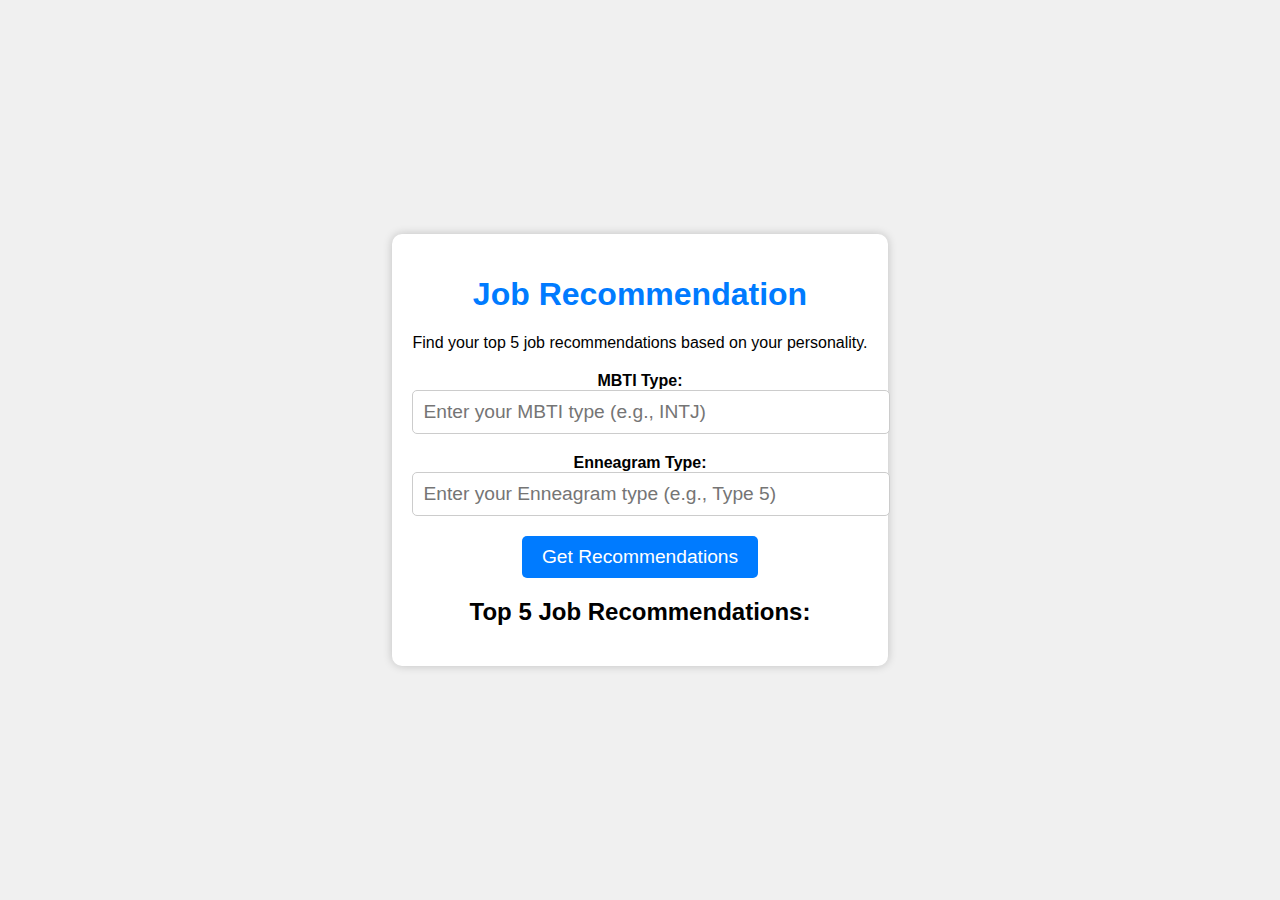
<file: File Storage/index.html>
<!DOCTYPE html>
<html lang="en" xml:lang="en">
<head>
    <title>Job Recommendation</title>
    <link rel="stylesheet" type="text/css" href="/style.css">
</head>
<body>
    <div class="container">
        <h1>Job Recommendation</h1>
        <p>Find your top 5 job recommendations based on your personality.</p>

        <div class="input-section">
            <label for="mbti">MBTI Type:</label>
            <input type="text" id="mbti" placeholder="Enter your MBTI type (e.g., INTJ)">
        </div>

        <div class="input-section">
            <label for="enneagram">Enneagram Type:</label>
            <input type text="text" id="enneagram" placeholder="Enter your Enneagram type (e.g., Type 5)">
        </div>

        <button onclick="getJobRecommendations()">Get Recommendations</button>

        <div class="result">
            <h2>Top 5 Job Recommendations:</h2>
            <ol id="job-list"></ol>
        </div>
    </div>

    <script src="/script.js"></script>
</body>
</html>
</file>
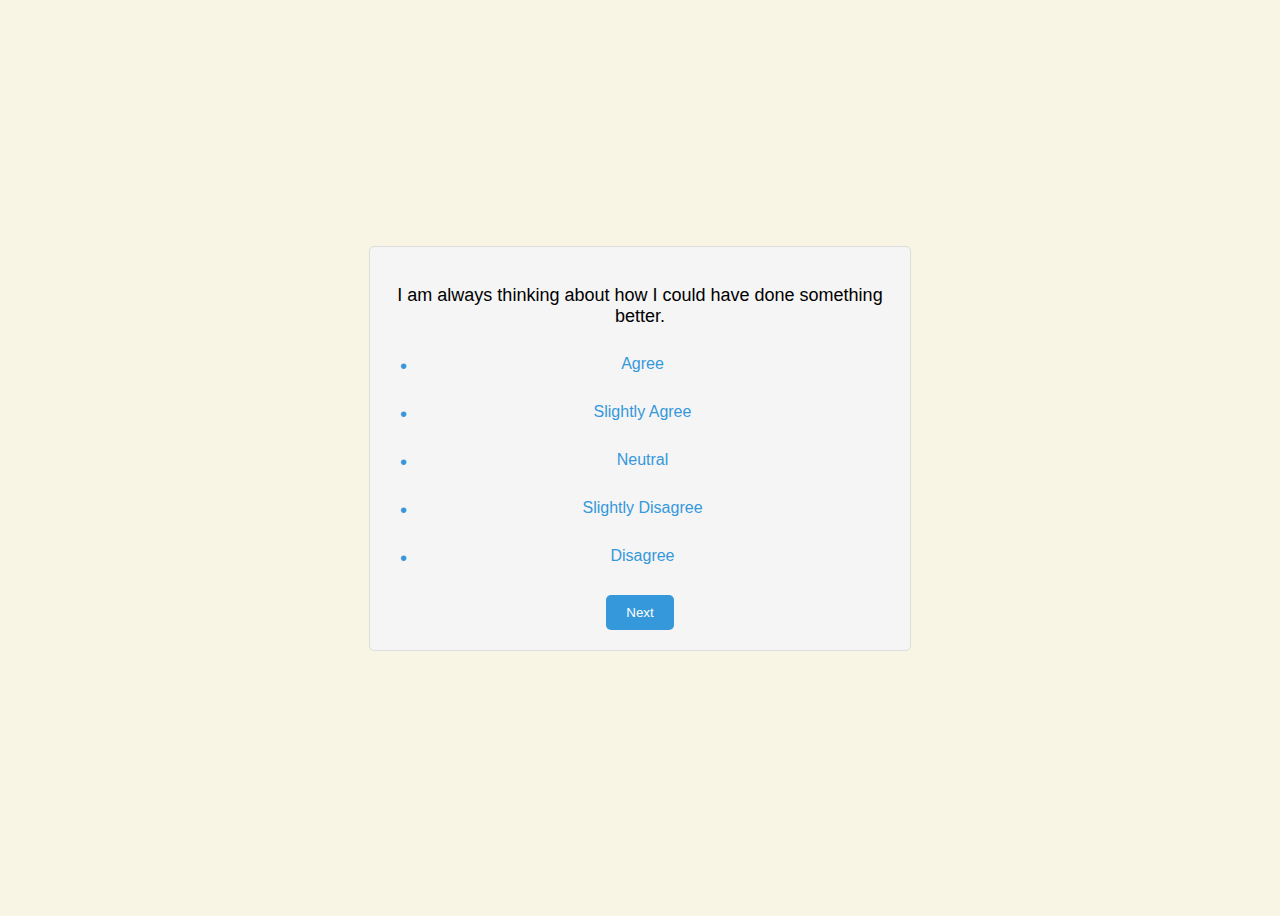
<file: test/index.html>
<!DOCTYPE html>
<html lang="en" xml:lang="en">
<head>
    <title>Quiz</title>
    <style>
        body {
            font-family: Arial, sans-serif;
            text-align: center;
            display: flex;
            flex-direction: column;
            align-items: center;
            justify-content: center;
            height: 100vh; /* Center-align content vertically */
            background-color: #f8f5e5; /* Cream background color */
        }

        #quiz-form {
            max-width: 500px;
            padding: 20px;
            background-color: #f5f5f5;
            border: 1px solid #ddd;
            border-radius: 5px;
        }

        #question-text {
            font-size: 18px;
        }

        #options-container {
            display: flex;
            flex-direction: column; /* Stack options vertically */
            gap: 10px;
            margin-top: 10px;
        }

        input[type="radio"] {
            display: none;
        }

        label {
            cursor: pointer;
            color: #3498db; /* Blue color for bullet points */
            padding: 10px 20px;
            border-radius: 5px;
            transition: background-color 0.3s;
            position: relative;
            padding-left: 25px; /* Add some left padding for bullet point */
        }

        label:before {
            content: "•"; /* Bullet point character */
            position: absolute;
            left: 10px;
            font-size: 20px;
        }

        label:hover {
            background-color: #3498db; /* Darker blue when hovered */
        }

        input[type="radio"]:checked + label {
            background-color: #34495e; /* Light navy blue when selected */
            color: #fff; /* White text color when selected */
        }

        #next-button {
            background-color: #3498db;
            color: #fff;
            padding: 10px 20px;
            border: none;
            border-radius: 5px;
            cursor: pointer;
            transition: background-color 0.3s;
            margin-top: 20px; /* Move the "Next" button down */
        }

        #next-button:hover {
            background-color: #2980b9;
        }

        #result-container {
            font-size: 20px;
            margin-top: 20px;
        }
    </style>
</head>
<body>
    <form id="quiz-form">
        <div id="question-container">
            <p id="question-text"></p>
            <div id="options-container">
                <input type="radio" name="q" value="1" id="agree-option">
                <label for="agree-option">Agree</label>
                <input type="radio" name="q" value="0.5" id="slightly-agree-option">
                <label for="slightly-agree-option">Slightly Agree</label>
                <input type="radio" name="q" value="0" id="neutral-option">
                <label for="neutral-option">Neutral</label>
                <input type="radio" name="q" value="-0.5" id="slightly-disagree-option">
                <label for="slightly-disagree-option">Slightly Disagree</label>
                <input type="radio" name="q" value="-1" id="disagree-option">
                <label for="disagree-option">Disagree</label>
            </div>
        </div>
        <button type="button" id="next-button">Next</button>
    </form>
    <div id="result-container"></div>

    <script>
        const quizData = [
        {
            question: "I am always thinking about how I could have done something better.",
            options: [0.3593, 0.0105, 0.1574, 0.0738, 0.1228, 0.136, -0.4327, -0.2333, -0.265]
        },
        {
            question: "Part of me criticizes everything I do.",
            options: [0.3349, -0.0796, -0.1252, 0.3931, 0.1447, 0.3176, -0.5556, -0.5339, -0.2373]
        },
        {
            question: "I am critical of people who do not take responsibility for their own lives.",
            options: [0.4631, -0.1841, 0.2149, -0.2707, 0.1382, 0.1013, -0.0906, 0.4187, -0.3421]
        },
        {
            question: "I often have to redo other people's work.",
            options: [0.5143, -0.1704, 0.3262, -0.1639, 0.16, -0.0442, -0.3111, 0.293, -0.322]
        },
        {
            question: "I keep my belongings in order.",
            options: [0.7284, 0.0755, 0.3075, -0.3259, -0.0583, 0.1192, -0.3967, 0.1874, -0.1488]
        },
        {
            question: "I am a perfectionist.",
            options: [0.8952, -0.1563, 0.1874, 0.0849, 0.142, -0.0418, -0.5277, -0.1334, -0.3614]
        },
        {
            question: "I pay careful attention to details.",
            options: [0.5474, 0.0146, 0.171, -0.1687, 0.1473, 0.1504, -0.5948, -0.0412, -0.1438]
        },
        {
            question: "I have difficulty saying 'no'.",
            options: [-0.2165, 0.7538, -0.1589, 0.0603, -0.4316, 0.2544, -0.0037, -0.9618, 0.5274]
        },
        {
            question: "I am very accepting and flexible.",
            options: [-0.6391, 0.3872, 0.0363, -0.0858, -0.2287, -0.2453, 0.5086, -0.4407, 0.5475]
        },
        {
            question: "I sometimes feel as if everything I do is taken for granted.",
            options: [0.1034, 0.2687, -0.1244, 0.0628, -0.0745, 0.208, -0.3459, -0.1392, -0.0525]
        },
        {
            question: "People always seem to want to tell me their secrets.",
            options: [-0.1883, 0.5004, -0.0088, -0.0996, -0.3387, -0.0648, 0.155, 0.0508, 0.1191]
        },
        {
            question: "I get lots of satisfaction from helping others achieve their goals.",
            options: [0.0556, 0.6136, 0.1834, -0.2481, -0.48, -0.0294, 0.025, 0.01, 0.2112]
        },
        {
            question: "I like it when people come to me for guidance.",
            options: [0.0294, 0.3715, 0.1913, -0.0647, -0.368, -0.0757, 0.0066, 0.1416, 0.004]
        },
        {
            question: "My relationships with others are what my life is about.",
            options: [-0.255, 0.8811, 0.0624, -0.0108, -0.9147, 0.1688, 0.4195, -0.1834, 0.2749]
        },
        {
            question: "I work hard.",
            options: [0.4825, 0.2332, 0.4697, -0.4307, -0.1718, -0.0085, -0.0741, 0.2947, -0.1768]
        },
        {
            question: "I strive for efficiency.",
            options: [0.5528, -0.0993, 0.5463, -0.5237, 0.2014, 0.058, -0.1735, 0.4006, -0.375]
        },
        {
            question: "I put work first.",
            options: [0.4616, -0.1242, 0.7429, -0.4231, 0.1533, 0.0142, -0.3032, 0.3431, -0.38]
        },
        {
            question: "I hate incompetent people.",
            options: [0.5279, -0.4984, 0.331, -0.1908, 0.3509, 0.1061, -0.1976, 0.5065, -0.5238]
        },
        {
            question: "Money is important to my happiness.",
            options: [0.0318, -0.2321, 0.5364, -0.0829, -0.0527, 0.1685, 0.0654, 0.234, -0.2602]
        },
        {
            question: "I step forward when a leader is needed.",
            options: [0.3493, 0.1086, 0.6853, -0.4592, -0.3477, -0.2622, 0.3623, 0.9559, -0.4079]
        },
        {
            question: "I like to stand out.",
            options: [-0.3236, -0.2248, 0.6705, 0.3789, -0.3071, -0.5717, 0.5664, 0.5601, -0.5817]
        },
        {
            question: "I really enjoy feeling bitter sweet.",
            options: [-0.2188, -0.1992, -0.1621, 0.6254, 0.0623, -0.1363, -0.2859, -0.109, -0.2014]
        },
        {
            question: "I cry.",
            options: [-0.3116, 0.5188, -0.2231, 0.5887, -0.5802, 0.2083, -0.076, -0.525, 0.0451]
        },
        {
            question: "I can be moved by news stories.",
            options: [-0.0836, 0.3378, -0.0846, 0.2782, -0.4198, 0.0217, 0.0672, -0.3247, 0.1145]
        },
        {
            question: "My intuition is a good guide.",
            options: [0.0077, 0.0227, 0.0666, 0.1042, -0.1147, -0.2632, 0.0912, 0.1892, -0.0976]
        },
        {
            question: "I daydream about being in love.",
            options: [-0.3906, 0.2212, -0.2479, 0.7115, -0.3781, 0.0139, -0.0317, -0.4488, 0.0219]
        },
        {
            question: "I can feel overcome with wonder in nature.",
            options: [-0.2651, 0.1035, -0.3377, 0.3922, -0.0881, -0.2446, 0.169, -0.4539, 0.1996]
        },
        {
            question: "My unique perspective on life helps cheer other people up.",
            options: [-0.3644, 0.3377, 0.2451, 0.0518, -0.5239, -0.342, 0.6886, -0.026, 0.1612]
        },
        {
            question: "I spend hours alone with my hobbies.",
            options: [0.023, -0.6269, -0.4649, 0.5087, 0.7111, -0.1829, -0.5018, -0.3366, -0.0804]
        },
        {
            question: "I spend so much time planning I run out of energy for the doing.",
            options: [-0.0279, -0.092, -0.195, 0.2023, 0.2706, 0.2308, -0.2625, -0.5025, -0.0602]
        },
        {
            question: "I am curious about everything.",
            options: [-0.1586, -0.2407, -0.1144, 0.075, 0.3353, -0.3026, 0.3045, 0.0045, -0.1755]
        },
        {
            question: "I must always be having new experiences.",
            options: [-0.431, -0.1496, 0.3615, 0.1436, -0.238, -0.4883, 1.0477, 0.3395, -0.3572]
        },
        {
            question: "I have a hard time showing emotions.",
            options: [0.1409, -0.7163, -0.1032, -0.3413, 0.9649, 0.0001, -0.3999, 0.1865, 0.0038]
        },
        {
            question: "I spend most of my time trying to understand things.",
            options: [-0.0986, -0.3227, -0.2668, 0.2318, 0.6235, -0.1398, -0.2357, -0.2967, -0.2242]
        },
        {
            question: "I try and hide the fact that I am sensitive.",
            options: [0.0445, -0.3145, -0.1039, 0.0558, 0.3713, 0.1129, -0.184, -0.0936, -0.0823]
        },
        {
            question: "I am loyal.",
            options: [0.0868, 0.2569, -0.0841, -0.1419, -0.1645, 0.2665, -0.1003, 0.0317, 0.0462]
        },
        {
            question: "I put family first.",
            options: [0.0829, 0.5766, 0.0725, -0.2552, -0.458, 0.2518, -0.0056, -0.0861, 0.2111]
        },
        {
            question: "I am annoyed by how most people are not as responsible as me.",
            options: [0.7076, -0.0691, 0.348, -0.3446, 0.1297, 0.216, -0.472, 0.4002, -0.4273]
        },
        {
            question: "I get input from others before I make a decision.",
            options: [-0.1047, 0.3361, 0.0909, -0.0642, -0.3105, 0.4078, 0.0204, -0.3759, 0.2022]
        },
        {
            question: "I prefer it when leaders are decisive.",
            options: [0.2342, -0.094, 0.2181, -0.2754, -0.0124, 0.1716, -0.0435, 0.3754, -0.107]
        },
        {
            question: "It is good to wake up to a full day of planned activities.",
            options: [0.278, 0.0944, 0.5516, -0.324, -0.1789, -0.0241, 0.1473, 0.2919, -0.2603]
        },
        {
            question: "I'd take a stiff jail sentence over ratting on a friend.",
            options: [-0.1661, 0.0909, -0.1549, 0.0673, -0.0916, 0.04, 0.0241, 0.1414, 0.0228]
        },
        {
            question: "I always try to break the tension with a good joke.",
            options: [-0.3084, 0.1008, 0.1975, -0.1754, -0.2949, -0.0166, 0.7245, 0.0992, 0.1502]
        },
        {
            question: "I can keep a conversation going with anyone about anything.",
            options: [-0.2364, 0.4986, 0.5357, -0.3457, -0.6571, -0.2974, 0.9184, 0.52, -0.133]
        },
        {
            question: "I can see a use for most things people think are junk.",
            options: [-0.2235, -0.0868, -0.1373, 0.1088, 0.1859, -0.1941, 0.1597, -0.0003, -0.1033]
        },
        {
            question: "I like mental challenges.",
            options: [0.1105, -0.2915, 0.145, -0.188, 0.4297, -0.2487, 0.0094, 0.2877, -0.2615]
        },
        {
            question: "I do not like it when people expect me to be great, even if I want to be.",
            options: [-0.2235, -0.1641, -0.534, 0.3049, 0.2754, 0.3188, -0.2118, -0.5931, 0.2142]
        },
        {
            question: "I am uninhibited.",
            options: [-0.3162, -0.0179, 0.2036, -0.037, -0.2422, -0.3926, 0.7659, 0.5743, -0.1994]
        },
        {
            question: "I love to travel.",
            options: [-0.123, 0.0728, 0.1539, 0.0647, -0.2745, -0.2291, 0.4609, 0.1418, -0.0487]
        },
        {
            question: "I know what is right and what is wrong.",
            options: [0.3243, 0.1575, 0.0869, -0.1397, -0.1692, 0.0321, -0.1556, 0.1538, -0.0037]
        },
        {
            question: "Fear of being taken advantage of keeps me from being more trusting.",
            options: [-0.0297, -0.3387, -0.2066, 0.074, 0.3951, 0.46, -0.4076, 0.1762, -0.3167]
        },
        {
            question: "I want people to tell me the truth, not spare my feelings.",
            options: [0.1266, -0.2163, 0.0356, -0.2133, 0.293, -0.1202, 0.0159, 0.4657, -0.2915]
        },
        {
            question: "I naturally emerge as a leader.",
            options: [0.3938, 0.0694, 0.8206, -0.5371, -0.3498, -0.4119, 0.417, 1.1928, -0.5053]
        },
        {
            question: "I like a conversation where no one agrees.",
            options: [-0.1609, -0.3908, 0.0728, -0.0172, 0.3998, -0.3441, 0.2187, 0.5128, -0.4084]
        },
        {
            question: "I side with the rebels over the establishment.",
            options: [-0.3737, -0.3818, -0.3196, 0.4608, 0.1831, -0.308, 0.3361, 0.2452, -0.244]
        },
        {
            question: "I do not conform.",
            options: [-0.1857, -0.4048, -0.2208, 0.3826, 0.2835, -0.4615, 0.2614, 0.3918, -0.4318]
        },
        {
            question: "When other people are arguing, I leave the room.",
            options: [-0.1611, 0.1072, -0.3415, 0.1956, 0.0814, 0.1507, -0.2274, -0.9105, 0.6021]
        },
        {
            question: "I can have difficulty making choices, all options just seem so good.",
            options: [-0.6524, 0.1192, -0.3808, 0.2372, -0.0355, 0.2388, 0.4421, -0.8515, 0.4337]
        },
        {
            question: "I want to feel one with nature.",
            options: [-0.2736, 0.1154, -0.3419, 0.343, -0.106, -0.2495, 0.1558, -0.4207, 0.2739]
        },
        {
            question: "I avoid confrontation.",
            options: [-0.2752, 0.2479, -0.3848, 0.2141, 0.0547, 0.2864, -0.2896, -1.3399, 0.8464]
        },
        {
            question: "I like listening to people talk about their problems.",
            options: [-0.2281, 0.5909, -0.1539, 0.1579, -0.4459, 0.0191, -0.0419, -0.2734, 0.2224]
        },
        {
            question: "I keep my thoughts to myself, to prevent trouble.",
            options: [-0.1378, -0.0738, -0.3754, 0.1218, 0.4057, 0.1947, -0.5724, -0.8782, 0.5811]
        },
        {
            question: "I hate war.",
            options: [-0.0538, 0.2041, -0.2257, 0.2431, -0.1456, 0.0388, 0.0825, -0.7149, 0.3079]
        }

            // Add more questions and options here
        ];

        const form = document.getElementById("quiz-form");
        const resultContainer = document.getElementById("result-container");
        const nextButton = document.getElementById("next-button");
        const questionText = document.getElementById("question-text");
        const optionsContainer = document.getElementById("options-container");
    
        let currentQuestionIndex = 0;
        const accumulatedScores = [0, 0, 0, 0, 0, 0, 0, 0, 0]; // Initialize accumulatedScores as an array of 9 zeros
    
        function showNextQuestion() {
            if (currentQuestionIndex < quizData.length) {
                const questionData = quizData[currentQuestionIndex];
                questionText.textContent = questionData.question;
            } else {
                displayResult();
            }
        }
    
        function updateAccumulatedScores(score) {
            for (let i = 0; i < accumulatedScores.length; i++) {
                accumulatedScores[i] += score * quizData[currentQuestionIndex].options[i];
            }
        }
    
        function displayResult() {
            // Redirect to the results page and pass the accumulatedScores as query parameters
            const url = `results.html?${accumulatedScores.map((score, index) => `p${index}=${score}`).join('&')}`;
            window.location.href = url;
        }
    
        nextButton.addEventListener("click", () => {
            const selectedOption = document.querySelector('input[name="q"]:checked');
            if (selectedOption) {
                const score = parseFloat(selectedOption.value);
                updateAccumulatedScores(score);
            }
            currentQuestionIndex++;
            showNextQuestion();
        });
    
        showNextQuestion();
    </script>
</body>
</html>
</file>
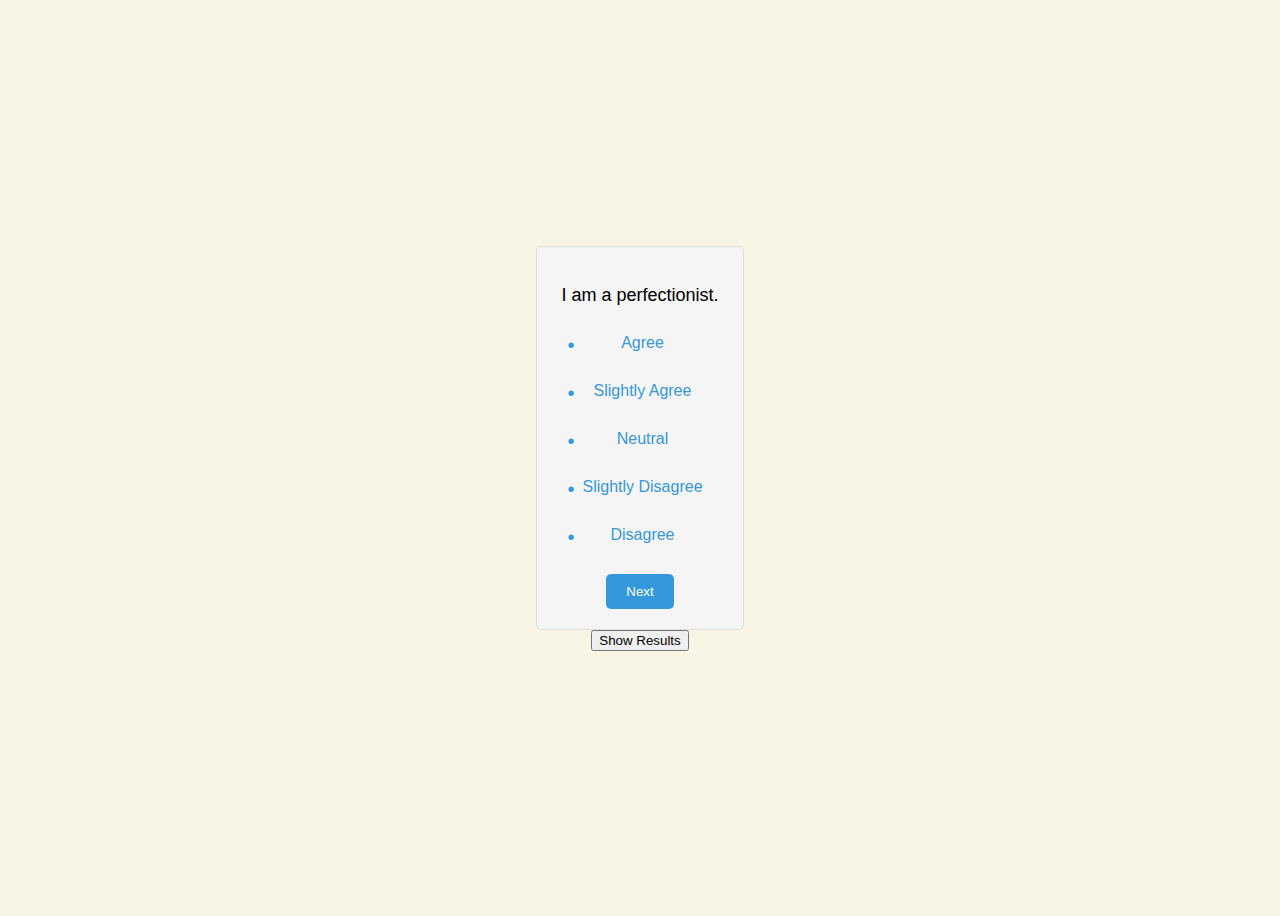
<file: test/test2/index.html>
<!DOCTYPE html>
<html lang="en" xml:lang="en">
<head>
    <title>Quiz</title>
    <style>
        body {
            font-family: Arial, sans-serif;
            text-align: center;
            display: flex;
            flex-direction: column;
            align-items: center;
            justify-content: center;
            height: 100vh;
            background-color: #f8f5e5;
        }

        #quiz-form {
            max-width: 500px;
            padding: 20px;
            background-color: #f5f5f5;
            border: 1px solid #ddd;
            border-radius: 5px;
        }

        #question-text {
            font-size: 18px;
        }

        #options-container {
            display: flex;
            flex-direction: column;
            gap: 10px;
            margin-top: 10px;
        }

        input[type="radio"] {
            display: none;
        }

        label {
            cursor: pointer;
            color: #3498db;
            padding: 10px 20px;
            border-radius: 5px;
            transition: background-color 0.3s;
            position: relative;
            padding-left: 25px;
        }

        label:before {
            content: "•";
            position: absolute;
            left: 10px;
            font-size: 20px;
        }

        label:hover {
            background-color: #3498db;
        }

        input[type="radio"]:checked + label {
            background-color: #34495e;
            color: #fff;
        }

        #next-button {
            background-color: #3498db;
            color: #fff;
            padding: 10px 20px;
            border: none;
            border-radius: 5px;
            cursor: pointer;
            transition: background-color 0.3s;
            margin-top: 20px;
        }

        #next-button:hover {
            background-color: #2980b9;
        }

        #result-container {
            font-size: 20px;
            margin-top: 20px;
        }
    </style>
</head>
<body>
    <form id="quiz-form">
        <div id="question-container">
            <p id="question-text"></p>
            <div id="options-container">
                <input type="radio" name="q" value="5" id="agree-option">
                <label for="agree-option">Agree</label>
                <input type="radio" name="q" value="4" id="slightly-agree-option">
                <label for="slightly-agree-option">Slightly Agree</label>
                <input type="radio" name="q" value="3" id="neutral-option">
                <label for="neutral-option">Neutral</label>
                <input type="radio" name="q" value="2" id="slightly-disagree-option">
                <label for= "slightly-disagree-option">Slightly Disagree</label>
                <input type="radio" name="q" value="1" id="disagree-option">
                <label for="disagree-option">Disagree</label>
            </div>
        </div>
        <button type="button" id="next-button">Next</button>
    </form>
    <button type="button" id="show-results-button">Show Results</button>

    <div id="result-container"></div>

    <script>
        // Your questions and answers here
        const questions = [
            "I am a perfectionist.",
            "My relationships with others are what my life is about.",
            "I put work first.",
            "I daydream about being in love.",
            "I have a hard time showing emotions.",
            "Fear of being taken advantage of keeps me from being more trusting.",
            "I must always be having new experiences.",
            "I naturally emerge as a leader.",
            "When other people are arguing, I leave the room.",
            "I strive for efficiency.",
            "I have difficulty saying no.",
            "I like to stand out.",
            "I really enjoy feeling bitter sweet.",
            "I spend hours alone with my hobbies.",
            "I get input from others before I make a decision.",
            "I can keep a conversation going with anyone about anything.",
            "I like a conversation where no one agrees.",
            "I keep my thoughts to myself, to prevent trouble.",
            "I often have to redo other people's work.",
            "I get lots of satisfaction from helping others achieve their goals.",
            "It is good to wake up to a full day of planned activities.",
            "I cry.",
            "I spend most of my time trying to understand things.",
            "I conform.",
            "I am uninhibited.",
            "I want people to tell me the truth, not spare my feelings.",
            "I am very accepting and flexible.",
            "I keep my belongings in order.",
            "I put family first.",
            "Money is important to my happiness.",
            "I side with the rebels over the establishment.",
            "I like mental challenges.",
            "I am loyal.",
            "I always try to break the tension with a good joke.",
            "I prefer it when leaders are decisive.",
            "I avoid confrontation."
        ];

        const userAnswers = [];
        let currentQuestionIndex = 0;
        const questionText = document.getElementById("question-text");
        const options = document.querySelectorAll('input[type="radio"]');
        const nextButton = document.getElementById("next-button");

        function loadQuestion() {
            if (currentQuestionIndex < questions.length) {
                questionText.innerText = questions[currentQuestionIndex];
                options.forEach(option => option.checked = false);
            } else {
                calculatePersonalities();
            }
        }
        const showResultsButton = document.getElementById("show-results-button");
        showResultsButton.addEventListener("click", () => {
            generateResultsTable();
        });

        loadQuestion();

        nextButton.addEventListener("click", () => {
            const selectedOption = document.querySelector('input[type="radio"]:checked');
            if (selectedOption) {
                userAnswers.push(parseFloat(selectedOption.value));
                currentQuestionIndex++;
                loadQuestion();
            }
        });

  
        function calculatePersonalities() {
            const personality1Score = userAnswers.reduce((acc, val, index) => index % 9 === 1 ? acc + val : acc, 0);
            const personality2Score = userAnswers.reduce((acc, val, index) => index % 9 === 2 ? acc + val : acc, 0);
            const personality3Score = userAnswers.reduce((acc, val, index) => index % 9 === 3 ? acc + val : acc, 0);
            const personality4Score = userAnswers.reduce((acc, val, index) => index % 9 === 4 ? acc + val : acc, 0);
            const personality5Score = userAnswers.reduce((acc, val, index) => index % 9 === 5 ? acc + val : acc, 0);
            const personality6Score = userAnswers.reduce((acc, val, index) => index % 9 === 6 ? acc + val : acc, 0);
            const personality7Score = userAnswers.reduce((acc, val, index) => index % 9 === 7 ? acc + val : acc, 0);
            const personality8Score = userAnswers.reduce((acc, val, index) => index % 9 === 8 ? acc + val : acc, 0);
            const personality9Score = userAnswers.reduce((acc, val, index) => index % 9 === 0 ? acc + val : acc, 0);

            const resultContainer = document.getElementById("result-container");
            resultContainer.innerHTML = `
                Personality 1 Score: ${personality1Score}<br>
                Personality 2 Score: ${personality2Score}<br>
                Personality 3 Score: ${personality3Score}<br>
                Personality 4 Score: ${personality4Score}<br>
                Personality 5 Score: ${personality5Score}<br>
                Personality 6 Score: ${personality6Score}<br>
                Personality 7 Score: ${personality7Score}<br>
                Personality 8 Score: ${personality8Score}<br>
                Personality 9 Score: ${personality9Score}
            `;
        }
    </script>
</body>
</html>
</file>
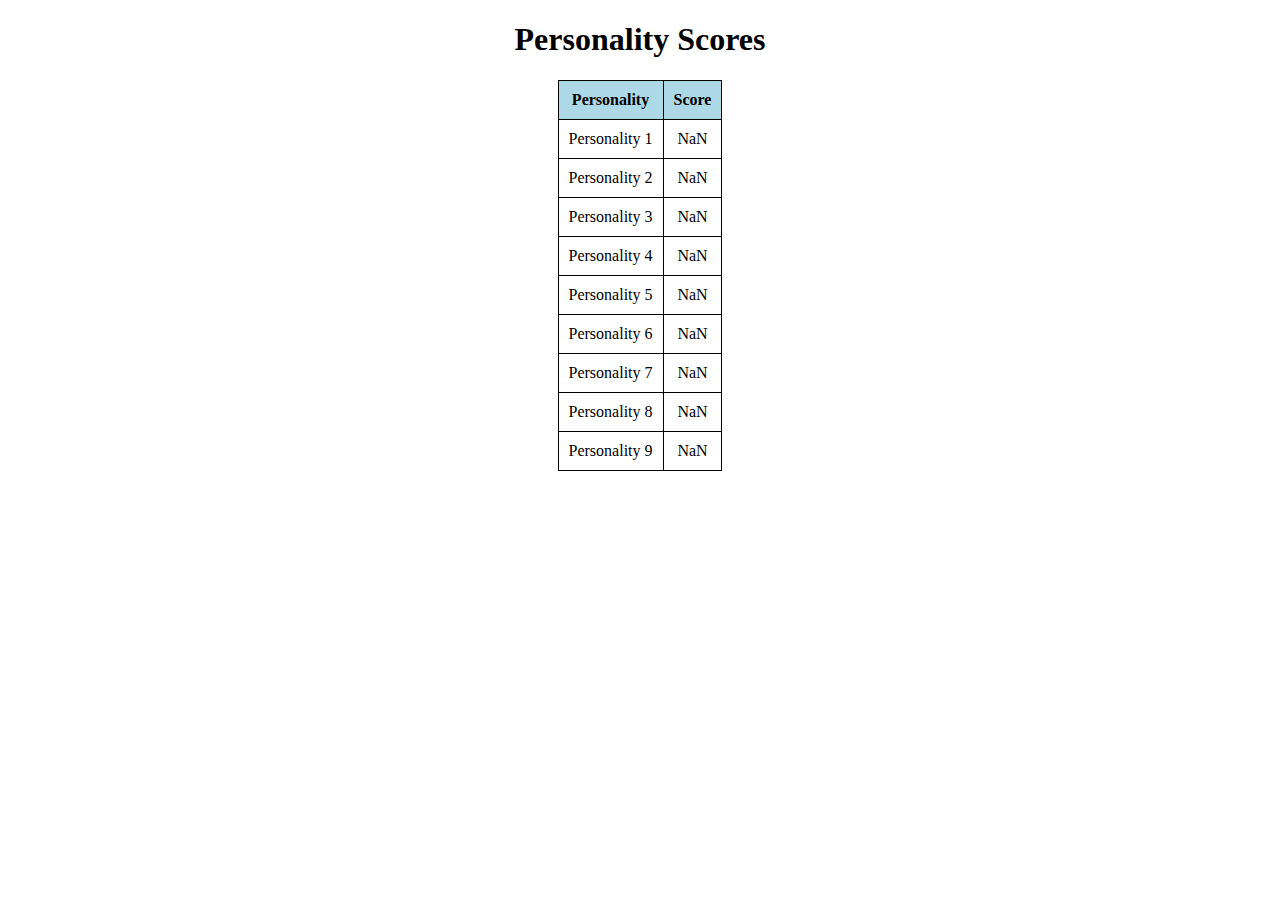
<file: test/results.html>
<!DOCTYPE html>
<html lang="en" xml:lang="en">
<head>
    <title>Quiz Results</title>
    <style>
        /* Your CSS styles here */
        body {
            background-color: cream;
            text-align: center;
        }
        table {
            margin: 0 auto;
            border-collapse: collapse;
        }
        table, th, td {
            border: 1px solid black;
        }
        th, td {
            padding: 10px;
        }
        th {
            background-color: lightblue;
        }
        tr:nth-child(even) {
            background-color: lightnavyblue;
        }
    </style>
</head>
<body>
    <h1>Personality Scores</h1>
    <table>
        <tr>
            <th>Personality</th>
            <th>Score</th>
        </tr>
        <tr>
            <td>Personality 1</td>
            <td id="p0-score"></td>
        </tr>
        <tr>
            <td>Personality 2</td>
            <td id="p1-score"></td>
        </tr>
        <tr>
            <td>Personality 3</td>
            <td id="p2-score"></td>
        </tr>
        <tr>
            <td>Personality 4</td>
            <td id="p3-score"></td>
        </tr>
        <tr>
            <td>Personality 5</td>
            <td id="p4-score"></td>
        </tr>
        <tr>
            <td>Personality 6</td>
            <td id="p5-score"></td>
        </tr>
        <tr>
            <td>Personality 7</td>
            <td id="p6-score"></td>
        </tr>
        <tr>
            <td>Personality 8</td>
            <td id="p7-score"></td>
        </tr>
        <tr>
            <td>Personality 9</td>
            <td id="p8-score"></td>
        </tr>
    </table>

    <script>
        // Retrieve scores from query parameters
        const urlParams = new URLSearchParams(window.location.search);
        const scores = [];
        for (let i = 0; i < 9; i++) {
            scores.push(parseFloat(urlParams.get(`p${i}`)));
        }

        // Display scores in the table
        for (let i = 0; i < 9; i++) {
            document.getElementById(`p${i}-score`).textContent = scores[i].toFixed(2);
        }
    </script>
</body>
</html>
</file>
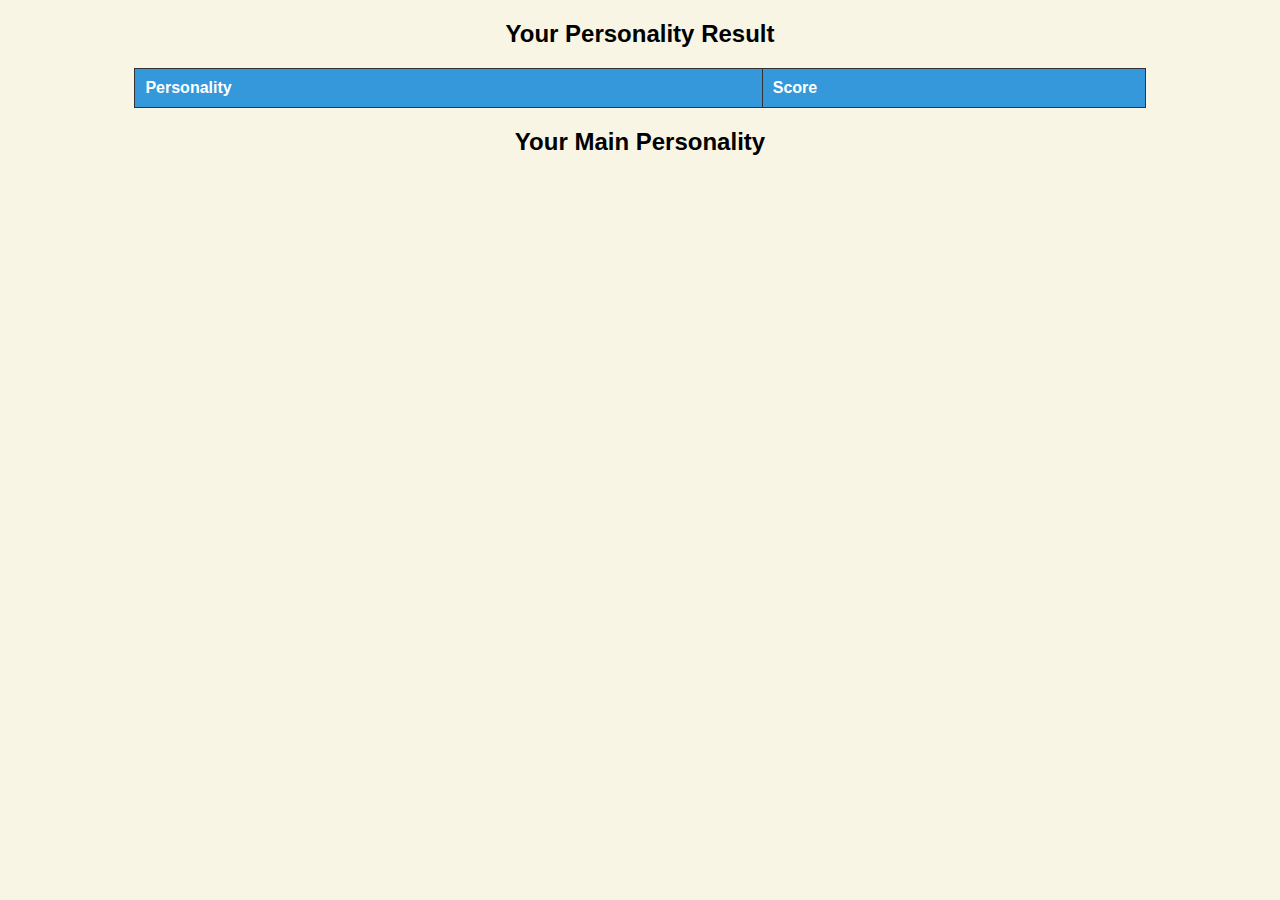
<file: test/test2/results.html>
<!DOCTYPE html>
<html lang="en" xml:lang="en">
<head>
    <title>Personality Result</title>
    <style>
        body {
            font-family: Arial, sans-serif;
            text-align: center;
            background-color: #f8f5e5;
        }
        table {
            margin: 20px auto;
            border-collapse: collapse;
            width: 80%;
        }
        table, th, td {
            border: 1px solid #333;
        }
        th, td {
            padding: 10px;
            text-align: left;
        }
        th {
            background-color: #3498db;
            color: #fff;
        }
        tr:nth-child(even) {
            background-color: #f2f2f2;
        }
    </style>
</head>
<body>
    <h2>Your Personality Result</h2>
    <table>
        <tr>
            <th>Personality</th>
            <th>Score</th>
        </tr> <!-- Fill in the table rows with personality scores using JavaScript -->
    </table>

    <h2>Your Main Personality</h2>
    <p id="main-personality"></p>
    <script>
    // Replace this sample data with your actual personality scores
    const personalityResults = [
        { personality: "Personality 1", score: personality1Score },
        { personality: "Personality 2", score: personality2Score },
        { personality: "Personality 3", score: personality3Score },
        { personality: "Personality 4", score: personality4Score },
        { personality: "Personality 5", score: personality5Score },
        { personality: "Personality 6", score: personality6Score },
        { personality: "Personality 7", score: personality7Score },
        { personality: "Personality 8", score: personality8Score },
        { personality: "Personality 9", score: personality9Score },
    ];

    // Sort the personality results by score in descending order
    personalityResults.sort((a, b) => b.score - a.score);

    // Get a reference to the table
    const table = document.querySelector("table");

    // Loop through the sorted results and populate the table
    personalityResults.forEach((result) => {
        const row = table.insertRow(-1);
        const cell1 = row.insertCell(0);
        const cell2 = row.insertCell(1);
        cell1.innerHTML = result.personality;
        cell2.innerHTML = result.score;
    });
</script>

<!-- ... (remaining HTML code) ... -->
</body>
</html>
</file>
<file: style.css>
/* Apply a background color to the entire page */
body {
    background-color: #f0f0f0;
    font-family: Arial, sans-serif;
    margin: 0;
    padding: 0;
    display: flex;
    justify-content: center;
    align-items: center;
    height: 100vh;
}

/* Style the container */
.container {
    max-width: 800px;
    padding: 20px;
    background-color: #fff;
    border-radius: 10px;
    box-shadow: 0 0 10px rgba(0, 0, 0, 0.2);
    animation: fadeIn 1s ease-in-out;
    text-align: center;
}

/* Add a fadeIn animation to the container */
@keyframes fadeIn {
    from { opacity: 0; transform: translateY(-20px); }
    to { opacity: 1; transform: translateY(0); }
}

/* Style the title */
h1 {
    color: #007BFF;
    font-size: 2em;
}

/* Style the input sections */
.input-section {
    margin: 20px 0;
}

label {
    font-weight: bold;
    display: block;
}

input {
    width: 100%;
    padding: 10px;
    border: 1px solid #ccc;
    border-radius: 5px;
    font-size: 1.2em;
}

/* Style the button */
button {
    background-color: #007BFF;
    color: #fff;
    border: none;
    padding: 10px 20px;
    border-radius: 5px;
    cursor: pointer;
    font-size: 1.2em;
    transition: background-color 0.3s;
}

button:hover {
    background-color: #0056b3;
}

/* Style the result section */
.result {
    margin-top: 20px;
}

/* Style the job list */
#job-list {
    list-style: decimal;
    padding-left: 20px;
    font-size: 1.2em;
    color: #333;
}

/* Add a fadeIn animation to the job list */
#job-list li {
    animation: fadeIn 0.5s ease-in-out;
}
</file>
